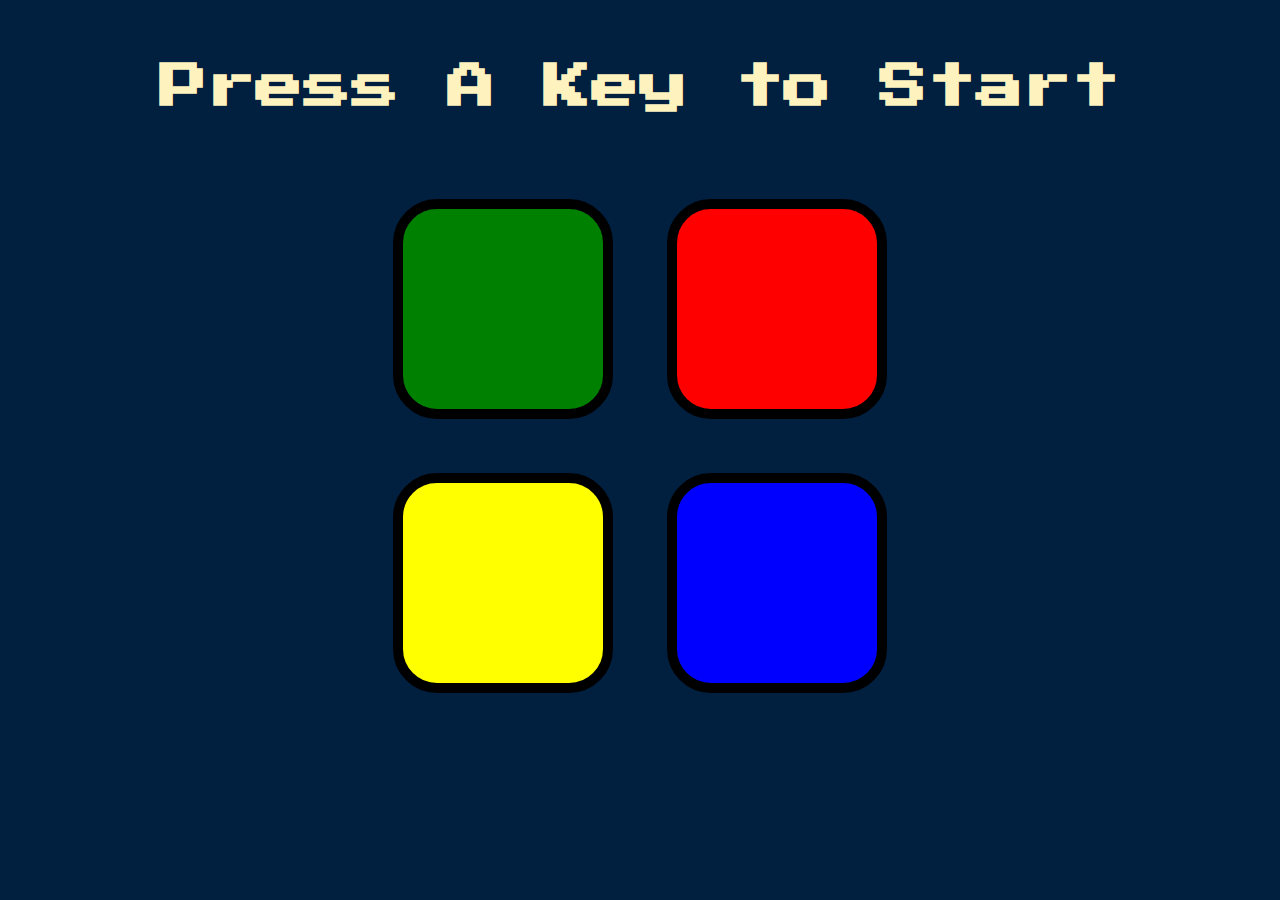
<file: jQuery/Simon Game Challenge Starting Files/index.html>
<!DOCTYPE html>
<html lang="en" dir="ltr">

<head>
  <meta charset="utf-8">
  <title>Simon</title>
  <link rel="stylesheet" href="styles.css">
  <link href="https://fonts.googleapis.com/css?family=Press+Start+2P" rel="stylesheet">
</head>

<body>
  <h1 id="level-title">Press A Key to Start</h1>
  <div class="container">
    <div class="row">

      <div type="button" id="green" class="btn green">

      </div>

      <div type="button" id="red" class="btn red">

      </div>
    </div>

    <div class="row">

      <div type="button" id="yellow" class="btn yellow">

      </div>
      <div type="button" id="blue" class="btn blue">

      </div>

    </div>

  </div>
  

  <script src="https://ajax.googleapis.com/ajax/libs/jquery/3.6.0/jquery.min.js"></script>
<script src="index.js"></script>
</body>

</html>
</file>
<file: jQuery/Simon Game Challenge Starting Files/styles.css>
body {
  text-align: center;
  background-color: #011F3F;
}

#level-title {
  font-family: 'Press Start 2P', cursive;
  font-size: 3rem;
  margin:  5%;
  color: #FEF2BF;
}

.container {
  display: block;
  width: 50%;
  margin: auto;

}

.btn {
  margin: 25px;
  display: inline-block;
  height: 200px;
  width: 200px;
  border: 10px solid black;
  border-radius: 20%;
}

.game-over {
  background-color: red;
  opacity: 0.8;
}

.red {
  background-color: red;
}

.green {
  background-color: green;
}

.blue {
  background-color: blue;
}

.yellow {
  background-color: yellow;
}

.pressed {
  box-shadow: 0 0 20px white;
  background-color: grey;
}
</file>
